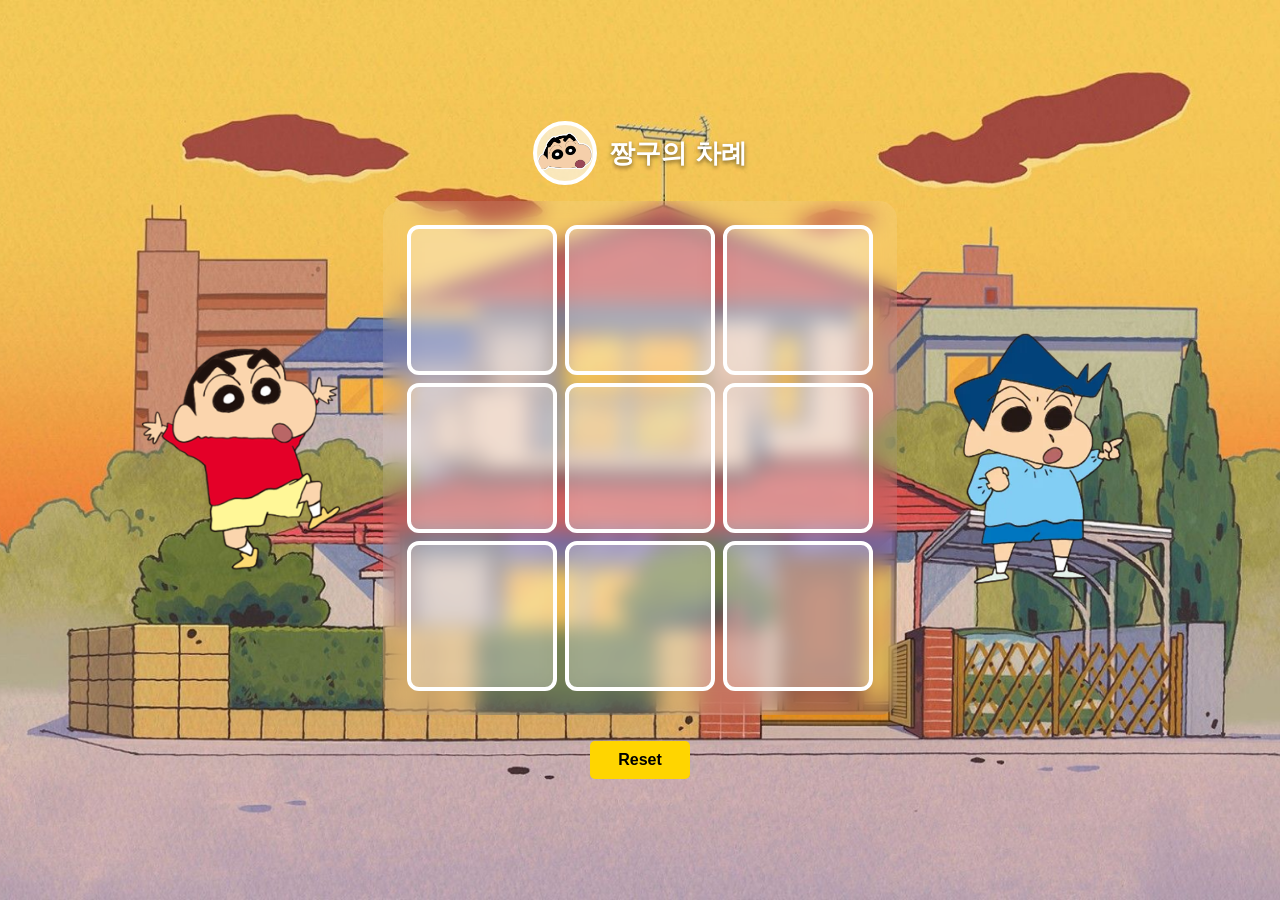
<file: game/index.html>
<!doctype html>
<html lang="ko">
  <head>
    <meta charset="UTF-8" />
    <meta name="viewport" content="width=device-width, initial-scale=1.0" />
    <title>CS지식 틱택토!</title>
    <link rel="stylesheet" href="quizPage.css" />
  </head>
  <body>
    <div class="game-page">
      <!-- 현재 턴을 나타내는 아이콘 + 텍스트 -->
      <div class="turn-panel">
        <img
          id="playerIcon"
          class="turn-icon"
          src="../assets/images/player0_mark.png"
          alt="현재 플레이어 아이콘"
        />
        <span class="turn-text">짱구의 차례</span>
      </div>

      <div class="game-layout">
        <!-- 중앙 3x3 틱택토 보드 -->
        <div class="board-wrapper">
          <div id="board" class="board-grid">
            <button class="cell" data-index="0">
              <span class="cell-number"></span>
            </button>
            <button class="cell" data-index="1">
              <span class="cell-number"></span>
            </button>
            <button class="cell" data-index="2">
              <span class="cell-number"></span>
            </button>
            <button class="cell" data-index="3">
              <span class="cell-number"></span>
            </button>
            <button class="cell" data-index="4">
              <span class="cell-number"></span>
            </button>
            <button class="cell" data-index="5">
              <span class="cell-number"></span>
            </button>
            <button class="cell" data-index="6">
              <span class="cell-number"></span>
            </button>
            <button class="cell" data-index="7">
              <span class="cell-number"></span>
            </button>
            <button class="cell" data-index="8">
              <span class="cell-number"></span>
            </button>
          </div>
        </div>
        <button id="resetBtn">Reset</button>
        <img
          class="character character-left"
          src="../assets/images/player0.png"
          alt="플레이어 짱구"
        />
        <img
          class="character character-right"
          src="../assets/images/player1.png"
          alt="CPU 철수"
        />
      </div>
    </div>

    <div id="quiz-modal">
      <div id="modal-content">
        <div id="quiz-header">
          <span id="quiz-subject">과목</span>
          <span id="quiz-type">유형</span>
        </div>
        <h2 id="quiz-question">문제가 여기에 표시됩니다.</h2>
        <div id="quiz-options"></div>
      </div>
    </div>
    <div id="result-modal" class="modal">
      <div class="modal-content">
        <div id="result-header">
          <span id="result-subject">과목</span>
          <span id="result-type">유형</span>
        </div>
        <h2 id="result-title"></h2>
        <p id="result-question"></p>
        <div id="result-options"></div>
        <fieldset class="result-explanation-box">
          <legend>해설</legend>
          <p id="result-explanation"></p>
        </fieldset>
        <button id="close-result-modal">닫기</button>
      </div>
    </div>

    <div id="game-end-modal">
      <div id="game-end-modal-content">
        <h1 id="end-modal-title" class="ending-font pulse"></h1>
        <div id="end-modal-content"></div>
        <button id="restartBtn">다시하기</button>
      </div>
    </div>

    <div id="difficulty-modal" class="modal-overlay">
      <div class="difficulty-board">
        <button id="difficulty-close-btn" aria-label="난이도 창 닫기">
          &times;
        </button>
        <h2>난이도를 선택해 주세요</h2>
        <p class="difficulty-subtext">
          난이도에 따라 CPU의 전략이 달라집니다. <br />
          (Easy / Normal / Hard)
        </p>
        <div class="difficulty-buttons">
          <button class="difficulty-button" data-level="easy">
            쉬움 (Easy)
          </button>
          <button class="difficulty-button" data-level="normal">
            보통 (Normal)
          </button>
          <button class="difficulty-button" data-level="hard">
            어려움 (Hard)
          </button>
        </div>
      </div>
    </div>
    <audio
      id="correctSound"
      style="display: none"
      src="../assets/videos/correct-sound-effect2.mp3"
      preload="auto"
    ></audio>
    <audio
      id="wrongSound"
      style="display: none"
      src="../assets/videos/fail-sound-effect.mp3"
      preload="auto"
    ></audio>
    <audio
      id="endingSound"
      style="display: none"
      src="../assets/videos/ending-sound.mp3"
      preload="auto"
    ></audio>

    <script src="../js/game.js" type="module"></script>
  </body>
</html>
</file>
<file: game/quizPage.css>
/* 1. 기본 리셋 및 공통 스타일 (새 스타일 적용) */
* {
  box-sizing: border-box;
  margin: 0;
  padding: 0;
}

body {
  min-height: 100vh;
  display: flex;
  justify-content: center;
  align-items: center;
  background-image: url('../assets/images/background.png');
  background-size: cover;
  background-position: center;
  background-repeat: no-repeat;
  font-family:
    system-ui,
    -apple-system,
    sans-serif;
  overflow: hidden;
}

.game-page {
  position: relative;
  width: 100vw;
  height: 100vh;
  display: flex;
  flex-direction: column;
  justify-content: center;
  align-items: center;
}

/* 2. 캐릭터 및 레이아웃 (새 스타일 적용) */
.turn-panel {
  display: flex;
  align-items: center;
  gap: 12px;
  justify-content: center;
  margin-bottom: 16px;
  color: #fff;
  text-shadow: 0 2px 4px rgba(0, 0, 0, 0.5);
}

.turn-icon {
  width: 64px;
  height: 64px;
  border-radius: 50%;
  border: 4px solid #fff;
  background: rgba(255, 255, 255, 0.6);
}

.turn-icon.is-active {
  animation: turn-bounce 0.7s ease-out infinite alternate;
}

@keyframes turn-bounce {
  from {
    transform: translateY(0);
  }
  to {
    transform: translateY(-4px);
  }
}

.turn-text {
  font-size: 1.6rem;
  font-weight: 700;
}

.game-layout {
  display: grid;
  grid-template-columns: auto minmax(0, 1fr) auto;
  grid-template-areas:
    'left board right'
    '. reset .';
  align-items: center;
  column-gap: 32px;
  row-gap: 16px;
  position: relative;
}

.character {
  position: static;
  pointer-events: none;
  width: 18vw;
  max-width: 220px;
  min-width: 120px;
  object-fit: contain;
}

.character-left {
  grid-area: left;
  left: 10%;
}

.character-right {
  grid-area: right;
  right: 10%;
}

.character.is-active {
  animation:
    character-pulse 0.8s ease-in-out infinite alternate,
    character-sway 1.1s ease-in-out infinite alternate;
  transform-origin: bottom center;
}

@keyframes character-pulse {
  from {
    transform: scale(1);
  }
  to {
    transform: scale(1.06);
  }
}

@keyframes character-sway {
  from {
    transform: translateY(0) rotate(0deg);
  }
  50% {
    transform: translateY(-3px) rotate(-1.5deg);
  }
  to {
    transform: translateY(0) rotate(1.5deg);
  }
}

/* 3. 보드 및 셀 스타일 (새 스타일 기반으로 조정) */
.board-wrapper {
  grid-area: board;
  display: flex;
  flex-direction: column;
  align-items: center;
  gap: 25px;
  padding: 24px;
  background: rgba(255, 255, 255, 0.1);
  backdrop-filter: blur(10px);
  border-radius: 18px;
  position: relative;
  z-index: 2;
}

.board-grid {
  display: grid;
  grid-template-columns: repeat(3, 1fr);
  gap: 8px;
}

.cell {
  width: clamp(80px, 15vw, 150px);
  height: clamp(80px, 15vw, 150px);
  border-radius: 12px;
  border: 4px solid #ffffff;
  background: rgba(255, 255, 255, 0.25);
  backdrop-filter: blur(12px);
  display: flex;
  justify-content: center;
  align-items: center;
  cursor: pointer;
  padding: 0;
  overflow: hidden;
  transition:
    transform 0.1s ease-out,
    background 0.15s ease-out;
}

.cell:active {
  transform: scale(0.95);
}

.cell-placed {
  animation: cell-pop 0.35s ease-out;
  background: rgba(255, 255, 255, 0.4);
}

@keyframes cell-pop {
  0% {
    transform: translateY(-40px) scale(1.18);
    opacity: 0;
  }
  60% {
    transform: translateY(0) scale(0.92);
    opacity: 1;
  }
  100% {
    transform: translateY(0) scale(1);
    opacity: 1;
  }
}

.cell-mark {
  width: 80%;
  height: 80%;
  object-fit: contain;
}

#resetBtn {
  grid-area: reset;
  justify-self: center;
  position: static;
  margin: 0 auto; /* 좌우 마진을 자동으로 설정해 한 번 더 중앙 확인 */
  width: 120px; /* 버튼 너비 지정 */
  padding: 12px 0;
  font-size: 18px;
  font-weight: bold;
  background-color: #ffd500;
  border: 3px solid #111;
  border-radius: 10px;
  cursor: pointer;
  display: block;
}

#quiz-modal {
  display: none;
  position: fixed;
  top: 0;
  left: 0;
  width: 100%;
  height: 100%;
  background: rgba(0, 0, 0, 0.7);
  z-index: 100;
  justify-content: center;
  align-items: center;
}

#modal-content {
  background: #ffd500;
  padding: 30px;
  border: 4px solid #111;
  border-radius: 15px;
  width: 90%;
  max-width: 500px;
  text-align: center;
}

#quiz-header {
  display: flex;
  justify-content: space-between;
  margin-bottom: 30px;
}

#quiz-question {
  margin-bottom: 40px;
}

#quiz-options {
  display: flex;
  flex-direction: column;
  gap: 7px;
}

.quiz-option-btn {
  width: 100%;
  margin-top: 12px;
  padding: 12px;
  background: rgba(255, 255, 255, 0.15);
  backdrop-filter: blur(5px);
  border: 2px solid #000;
  border-radius: 12px;
  font-size: 18px;
  font-weight: bold;
  color: #000000;
  cursor: pointer;
  transition: all 0.2s ease;
}

.quiz-option-btn:hover {
  background: rgba(255, 255, 255, 0.3);
  transform: translateY(-2px);
  border-color: #000;
}

.quiz-answer-input {
  padding: 12px;
  border-radius: 12px;
  font-size: 1.1rem;
  text-align: center;
  transition: box-shadow 0.2s ease;
}

.quiz-answer-input:focus {
  box-shadow: 0 0 0 3px rgba(76, 175, 80, 0.4);
}

/* 리셋 버튼 스타일 */
#resetBtn {
  position: relative;
  margin-top: 10px;
  padding: 10px 20px;
  font-size: 16px;
  font-weight: bold;
  color: #000;
  background-color: #ffd500;
  border: none;
  border-radius: 5px;
  cursor: pointer;
  width: 100px;
}

/* 게임 종료 스타일*/
@font-face {
  font-family: 'OkMallang';
  src: url('../assets/font/Ok_Mallang_B.ttf') format('truetype');
}

#game-end-modal {
  display: none; /* 초기 상태 숨김 */
  position: fixed;
  inset: 0;
  background: rgba(0, 0, 0, 0.85);
  z-index: 9999;
  justify-content: center;
  align-items: center;
  padding: 20px;
}

/* 모달이 열렸을 때 클래스 */
#game-end-modal.is-open {
  display: flex;
}

/* 2. 모달 컨텐츠 박스 */
#game-end-modal-content {
  background: #fff8cf;
  width: 100%;
  max-width: 550px;
  border: 5px solid #111;
  border-radius: 25px;
  padding: 40px 20px;
  text-align: center;
  position: relative;
  box-shadow: 0 20px 0 rgba(0, 0, 0, 0.2);
  display: flex;
  flex-direction: column;
  align-items: center;
}

/* 3. 결과 타이틀 (짱구 승리! 등) */
.ending-font {
  font-family: 'OkMallang', sans-serif;
  font-size: clamp(60px, 10vw, 100px); /* 화면 크기에 맞게 조절 */
  color: #fdc135;
  /* -webkit-text-stroke: 2px #000;? */
  text-shadow: 4px 4px 0 #000;
  margin-bottom: 30px;
  line-height: 1.1;
}

/* 4. 결과 아이템 배치 (승리/무승부 공통) */
#end-modal-content {
  width: 100%;
  display: flex;
  justify-content: center;
  align-items: flex-end;
  gap: 15px;
  margin-bottom: 30px;
  min-height: 220px;
  position: relative;
}

/* 결과 이미지 크기 */
.img-size {
  width: 160px;
  height: auto;
  object-fit: contain;
  filter: drop-shadow(5px 5px 0 rgba(0, 0, 0, 0.1));
}

/* 5. 승리 시 말풍선 레이아웃 */
.win {
  position: relative;
  display: flex;
  align-items: flex-end;
  gap: 0;
}

#result-text-div {
  background-image: url('../assets/images/Speech_bubble.png');
  background-size: 100% 100%;
  background-repeat: no-repeat;
  width: 220px;
  height: 160px;
  display: flex;
  justify-content: center;
  align-items: center;
  position: absolute;
  top: -50px; /* 이미지 위로 띄움 */
  right: -80px; /* 이미지 옆으로 배치 */
  padding: 20px;
}

#result-text {
  font-size: 1.1rem;
  font-weight: bold;
  color: #000;
  line-height: 1.5;
  text-align: center;
  margin-top: -30px; /* 말풍선 위치 text-block*/
}

/* 6. 무승부 레이아웃 */
.draw {
  display: flex;
  gap: 30px;
}

/* 7. 다시하기 버튼 */
#restartBtn {
  background: #fdc135;
  border: 3px solid #111;
  border-radius: 12px;
  padding: 12px 40px;
  font-size: 1.3rem;
  font-weight: 900;
  color: #000;
  cursor: pointer;
  transition:
    transform 0.1s,
    background 0.2s;
  box-shadow: 0 5px 0 #000;
}

#restartBtn:hover {
  background: #ffda47;
  transform: translateY(-2px);
  box-shadow: 0 7px 0 #000;
}

#restartBtn:active {
  transform: translateY(2px);
  box-shadow: 0 2px 0 #000;
}

/* 반응형 모바일 처리 */
@media (max-width: 600px) {
  #game-end-modal-content {
    padding: 30px 15px;
  }
  .img-size {
    width: 120px;
  }
  #result-text-div {
    width: 180px;
    height: 130px;
    right: -40px;
    top: -40px;
  }
  #result-text {
    font-size: 0.9rem;
  }
}
/* 커졌다 작아졌다 */
.pulse {
  animation: pulse 1s infinite ease-in-out;
}

@keyframes pulse {
  0% {
    transform: scale(1);
  }
  40% {
    transform: scale(1.15);
  }
  70% {
    transform: scale(0.95);
  }
  100% {
    transform: scale(1);
  }
}

/* 좌우로 움직이기 */
.move {
  /*width: 200px;*/
  animation: moveSide 1s infinite ease-in-out;
}

@keyframes moveSide {
  0% {
    transform: translateX(0);
  }
  50% {
    transform: translateX(10px);
    transform: translateY(10px);
  }
  100% {
    transform: translateX(0);
  }
}

/* 반응형 설정 */
@media (max-width: 900px) {
  .game-layout {
    grid-template-columns: 1fr;
    grid-template-areas:
      'board'
      'reset'
      'left'
      'right';
    row-gap: 16px;
  }
  .cell {
    width: 90px;
    height: 90px;
  }
  .character {
    width: 28vw;
    max-width: 160px;
    min-width: 90px;
    justify-self: center;
  }
}

.modal {
  display: none;
  position: fixed;
  top: 0;
  left: 0;
  width: 100%;
  height: 100%;
  background: rgba(0, 0, 0, 0.7);
  z-index: 100;
  justify-content: center;
  align-items: center;
}

.modal .modal-content {
  background: #fff8cf;
  padding: 35px 30px;
  border: 5px solid #111;
  border-radius: 20px;
  width: 90%;
  max-width: 520px;
  text-align: center;

  box-shadow: 0 12px 0 #111;
  position: relative;
}

#result-header {
  display: flex;
  justify-content: space-between;
  margin-bottom: 30px;
}

#result-question {
  font-size: 1.1rem;
  font-weight: 800;
  margin-bottom: 15px;
}

.result-explanation-box {
  margin-top: 20px;
  padding: 10px 14px 14px;
  border-radius: 12px;
  border: 2px dashed #111;
  background: rgba(255, 255, 255, 0.6);
  text-align: left;
}

.result-explanation-box legend {
  padding: 0 8px;
  font-size: 0.95rem;
  font-weight: 800;
}

#result-explanation {
  font-size: 0.95rem;
  line-height: 1.6;
  margin: 4px 0 0;
}

#result-options {
  display: flex;
  flex-direction: column;
  gap: 15px;
  margin-bottom: 20px;
}

.result-option-btn {
  width: 100%;
  margin-top: 10px;
  padding: 10px;
  background: rgba(255, 255, 255, 0.15);
  backdrop-filter: blur(5px);
  border: 2px solid #000;
  border-radius: 12px;
  font-size: 18px;
  font-weight: bold;
  color: #000000;
  cursor: pointer;
  transition: all 0.2s ease;
}

.result-option-btn.correct {
  background: #4caf50;
  color: white;
  transform: scale(1.03);
}

.result-option-btn.incorrect {
  background: #f44336;
  color: white;
  opacity: 0.8;
}

#result-answer-input {
  padding: 12px;
  border-radius: 12px;
  font-size: 1.1rem;
  text-align: center;
  transition: box-shadow 0.2s ease;
  border: 2px solid #000;
  width: 100%;
  box-sizing: border-box;
}

#close-result-modal {
  margin-top: 10px;
  padding: 12px 30px;
  font-size: 1rem;
  font-weight: 900;
  background: #fdc135;
  border: 3px solid #111;
  border-radius: 10px;
  cursor: pointer;
  box-shadow: 0 4px 0 #000;
}

#close-result-modal:hover {
  transform: translateY(-2px);
}

#close-result-modal:active {
  transform: translateY(2px);
  box-shadow: 0 1px 0 #000;
}

.modal-overlay {
  display: none; /* 초기 상태 숨김 */
  position: fixed;
  top: 0;
  left: 0;
  width: 100%;
  height: 100%;
  background: rgba(0, 0, 0, 0.75); /* 배경을 어둡게 처리 */
  z-index: 10000; /* 엔딩 모달(9999)보다 위에 오도록 설정 */

  justify-content: center;
  align-items: center;
}

/* 2. 난이도 선택 보드 (내부 박스) */
.difficulty-board {
  position: relative;
  width: 90%;
  max-width: 450px;
  background-color: #ffd500;
  padding: 40px 30px;
  border: 5px solid #111;
  border-radius: 20px;
  box-shadow: 0 20px 0 rgba(0, 0, 0, 0.2);
  text-align: center;
}

#difficulty-close-btn {
  position: absolute;
  top: 10px;
  right: 20px;
  background: none;
  border: none;
  font-size: 40px;
  font-weight: bold;
  cursor: pointer;
  color: #111;
  z-index: 5;
}

.difficulty-board h2 {
  margin-bottom: 12px;
  font-size: 1.8rem;
}

.difficulty-subtext {
  color: #000;
  margin-bottom: 20px;
  font-size: 1rem;
}

.difficulty-buttons {
  display: flex;
  flex-direction: column;
  gap: 12px;
}

.difficulty-button {
  width: 100%;
  padding: 12px 0;
  border-radius: 10px;
  border: 2px solid rgba(0, 0, 0, 0.5);
  cursor: pointer;
  font-size: 1.1rem;
  font-weight: bold;
  background-color: #ffe66d;
  box-shadow: 0 4px 0 rgba(0, 0, 0, 0.25);
  transition:
    transform 0.1s ease-out,
    box-shadow 0.1s ease-out,
    filter 0.1s ease-out;
}

.difficulty-button:hover {
  background: rgba(255, 255, 255, 0.3);
  transform: translateY(-2px);
  border-color: #000;
}
</file>
